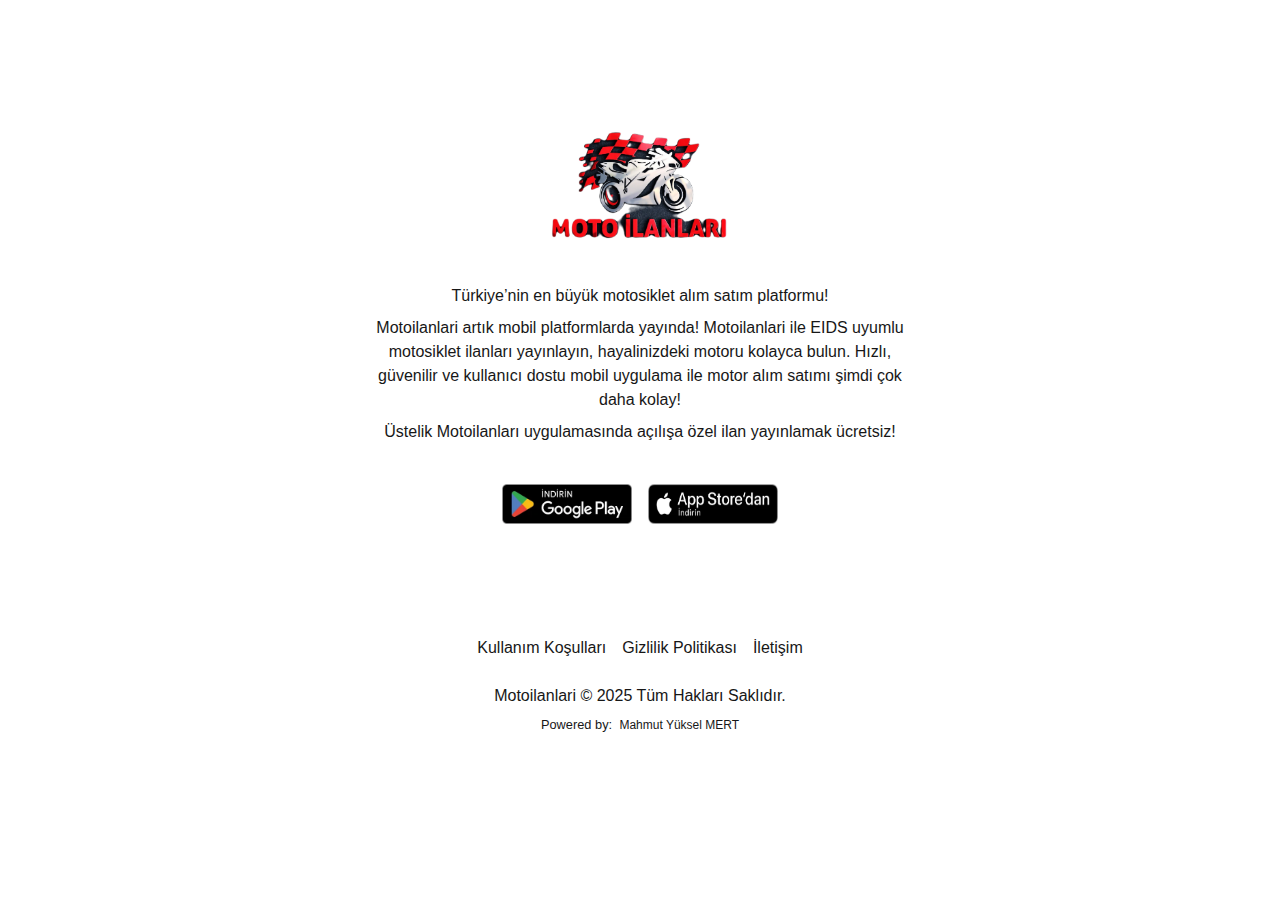
<file: index.html>
<!DOCTYPE html><html lang="en" data-beasties-container><head>
  <meta charset="utf-8">
  <title>Motoilanlari, Türkiye’nin en büyük motosiklet alım satım platformu!</title>
  <base href="/">
  <meta name="viewport" content="width=device-width, initial-scale=1">
    <meta name="author" content="Mahmut Yüksel MERT">
    <meta name="description" content="Motoilanlari artık mobil platformlarda yayında! Motoilanlari ile EIDS uyumlu motosiklet ilanları yayınlayın, hayalinizdeki motoru kolayca bulun. Hızlı, güvenilir ve kullanıcı dostu mobil uygulama ile motor alım satımı şimdi çok daha kolay!">
    <meta name="keywords" content="motosiklet ilanları, @motoilanlari, motoilanlari, uygun motosiklet fiyatları">
    <meta name="robots" content="index, follow">
    <link rel="icon" type="image/png" href="/favicon/favicon-96x96.png" sizes="96x96">
    <link rel="icon" type="image/svg+xml" href="/favicon/favicon.svg">
    <link rel="shortcut icon" href="/favicon/favicon.ico">
    <link rel="apple-touch-icon" sizes="180x180" href="/favicon/apple-touch-icon.png">
    <link rel="manifest" href="/favicon/site.webmanifest">
<style>*,:before,:after{--tw-border-spacing-x: 0;--tw-border-spacing-y: 0;--tw-translate-x: 0;--tw-translate-y: 0;--tw-rotate: 0;--tw-skew-x: 0;--tw-skew-y: 0;--tw-scale-x: 1;--tw-scale-y: 1;--tw-pan-x: ;--tw-pan-y: ;--tw-pinch-zoom: ;--tw-scroll-snap-strictness: proximity;--tw-gradient-from-position: ;--tw-gradient-via-position: ;--tw-gradient-to-position: ;--tw-ordinal: ;--tw-slashed-zero: ;--tw-numeric-figure: ;--tw-numeric-spacing: ;--tw-numeric-fraction: ;--tw-ring-inset: ;--tw-ring-offset-width: 0px;--tw-ring-offset-color: #fff;--tw-ring-color: rgb(59 130 246 / .5);--tw-ring-offset-shadow: 0 0 #0000;--tw-ring-shadow: 0 0 #0000;--tw-shadow: 0 0 #0000;--tw-shadow-colored: 0 0 #0000;--tw-blur: ;--tw-brightness: ;--tw-contrast: ;--tw-grayscale: ;--tw-hue-rotate: ;--tw-invert: ;--tw-saturate: ;--tw-sepia: ;--tw-drop-shadow: ;--tw-backdrop-blur: ;--tw-backdrop-brightness: ;--tw-backdrop-contrast: ;--tw-backdrop-grayscale: ;--tw-backdrop-hue-rotate: ;--tw-backdrop-invert: ;--tw-backdrop-opacity: ;--tw-backdrop-saturate: ;--tw-backdrop-sepia: ;--tw-contain-size: ;--tw-contain-layout: ;--tw-contain-paint: ;--tw-contain-style: }*,:before,:after{box-sizing:border-box;border-width:0;border-style:solid;border-color:#e5e7eb}:before,:after{--tw-content: ""}html{line-height:1.5;-webkit-text-size-adjust:100%;-moz-tab-size:4;tab-size:4;font-family:ui-sans-serif,system-ui,sans-serif,"Apple Color Emoji","Segoe UI Emoji",Segoe UI Symbol,"Noto Color Emoji";font-feature-settings:normal;font-variation-settings:normal;-webkit-tap-highlight-color:transparent}body{margin:0;line-height:inherit}a{color:inherit;text-decoration:inherit}small{font-size:80%}p{margin:0}ul{list-style:none;margin:0;padding:0}img{display:block;vertical-align:middle}img{max-width:100%;height:auto}.relative{position:relative}.mx-auto{margin-left:auto;margin-right:auto}.my-1{margin-top:.25rem;margin-bottom:.25rem}.my-10{margin-top:2.5rem;margin-bottom:2.5rem}.my-12{margin-top:3rem;margin-bottom:3rem}.mb-6{margin-bottom:1.5rem}.mt-10{margin-top:2.5rem}.mt-2{margin-top:.5rem}.mt-6{margin-top:1.5rem}.flex{display:flex}.h-\[40px\]{height:40px}.h-screen{height:100vh}.w-\[130px\]{width:130px}.w-full{width:100%}.cursor-pointer{cursor:pointer}.flex-row{flex-direction:row}.flex-col{flex-direction:column}.flex-wrap{flex-wrap:wrap}.content-center{align-content:center}.items-start{align-items:flex-start}.items-center{align-items:center}.justify-center{justify-content:center}.justify-items-center{justify-items:center}.space-x-4>:not([hidden])~:not([hidden]){--tw-space-x-reverse: 0;margin-right:calc(1rem * var(--tw-space-x-reverse));margin-left:calc(1rem * calc(1 - var(--tw-space-x-reverse)))}.space-y-2>:not([hidden])~:not([hidden]){--tw-space-y-reverse: 0;margin-top:calc(.5rem * calc(1 - var(--tw-space-y-reverse)));margin-bottom:calc(.5rem * var(--tw-space-y-reverse))}.px-10{padding-left:2.5rem;padding-right:2.5rem}.py-6{padding-top:1.5rem;padding-bottom:1.5rem}.text-center{text-align:center}.font-\[family-name\:var\(--font-geist-sans\)\]{font-family:var(--font-geist-sans)}.text-xs{font-size:.75rem;line-height:1rem}.transition{transition-property:color,background-color,border-color,text-decoration-color,fill,stroke,opacity,box-shadow,transform,filter,backdrop-filter;transition-timing-function:cubic-bezier(.4,0,.2,1);transition-duration:.15s}.transition-all{transition-property:all;transition-timing-function:cubic-bezier(.4,0,.2,1);transition-duration:.15s}.duration-200{transition-duration:.2s}:root{--background: #ffffff;--foreground: #171717}@media (prefers-color-scheme: dark){:root{--background: #0a0a0a;--foreground: #ededed}}body{color:var(--foreground);background:var(--background);font-family:Arial,Helvetica,sans-serif}.hover\:touch-pinch-zoom:hover{--tw-pinch-zoom: pinch-zoom;touch-action:var(--tw-pan-x) var(--tw-pan-y) var(--tw-pinch-zoom)}.hover\:underline:hover{text-decoration-line:underline}.hover\:underline-offset-1:hover{text-underline-offset:1px}@media (min-width: 640px){.sm\:ml-1{margin-left:.25rem}.sm\:w-6\/12{width:50%}.sm\:w-8\/12{width:66.666667%}.sm\:flex-row{flex-direction:row}.sm\:items-start{align-items:flex-start}.sm\:space-x-4>:not([hidden])~:not([hidden]){--tw-space-x-reverse: 0;margin-right:calc(1rem * var(--tw-space-x-reverse));margin-left:calc(1rem * calc(1 - var(--tw-space-x-reverse)))}.sm\:space-y-0>:not([hidden])~:not([hidden]){--tw-space-y-reverse: 0;margin-top:calc(0px * calc(1 - var(--tw-space-y-reverse)));margin-bottom:calc(0px * var(--tw-space-y-reverse))}.sm\:px-0{padding-left:0;padding-right:0}}@media (min-width: 768px){.md\:w-8\/12{width:66.666667%}}@media (min-width: 1024px){.lg\:w-5\/12{width:41.666667%}.lg\:text-center{text-align:center}}
</style><link rel="stylesheet" href="styles-CHSF32OO.css" media="print" onload="this.media='all'"><noscript><link rel="stylesheet" href="styles-CHSF32OO.css"></noscript></head>
<body><!--nghm-->
  <app-root ng-version="19.1.3" ngh="1" ng-server-context="ssg"><div class="items-center justify-items-center content-center h-screen font-[family-name:var(--font-geist-sans)]"><app-header ngh="0"><header class="flex flex-col items-center justify-center content-center w-full my-10 mb-6"><a href="/" class="flex items-center justify-center"><img src="./motoilanlari-logo-text.png" alt="Motoilanlari logo" width="180" height="38"></a></header></app-header><router-outlet></router-outlet><app-home ngh="0"><main class="flex flex-col w-full px-10 sm:px-0 sm:w-8/12 md:w-8/12 lg:w-5/12 items-center mx-auto sm:items-start mt-10"><div class="text-md lg:text-center"><p> Türkiye’nin en büyük motosiklet alım satım platformu! </p><p class="mt-2"> Motoilanlari artık mobil platformlarda yayında! Motoilanlari ile EIDS uyumlu motosiklet ilanları yayınlayın, hayalinizdeki motoru kolayca bulun. Hızlı, güvenilir ve kullanıcı dostu mobil uygulama ile motor alım satımı şimdi çok daha kolay! </p><p class="mt-2"> Üstelik Motoilanları uygulamasında açılışa özel ilan yayınlamak ücretsiz! </p></div><div class="flex w-full space-x-4 my-10 items-start justify-center flex-row"><a href="https://play.google.com/store/apps/details?id=com.motoilanlari" target="_blank" class="flex cursor-pointer hover:touch-pinch-zoom transition duration-200"><img src="/google-play-logo.webp" alt="Motoilanlari Google Play'den İndirin" width="130" height="40" class="w-[130px] h-[40px]"></a><a href="https://apps.apple.com/tr/app/motoilanlari/id6741225021" class="flex cursor-pointer hover:touch-pinch-zoom transition duration-200"><img src="/apple-store-logo.webp" alt="Motoilanlari Apple Store'dan İndirin" width="130" height="40" class="w-[130px] h-[40px]"></a></div></main></app-home><!----><app-footer ngh="0"><footer class="flex relative w-full sm:w-6/12 flex-col flex-wrap items-center mx-auto justify-center my-12 py-6"><ul class="flex flex-col sm:flex-row sm:space-x-4 space-y-2 sm:space-y-0 text-center"><li><a href="/kullanim-kosullari" class="hover:underline hover:underline-offset-1 transition-all">Kullanım Koşulları</a></li><li><a href="/gizlilik-politikasi" class="hover:underline hover:underline-offset-1 transition-all">Gizlilik Politikası</a></li><li><a href="/iletisim" class="hover:underline hover:underline-offset-1 transition-all">İletişim</a></li></ul><div class="flex items-center flex-col mt-6"><p>Motoilanlari © 2025 Tüm Hakları Saklıdır.</p><p class="my-1"><small>Powered by:</small><a href="https://mahmutyukselmert.github.io/" target="_blank" class="text-xs sm:ml-1 hover:underline hover:underline-offset-1 transition-all"> Mahmut Yüksel MERT </a></p></div></footer></app-footer></div></app-root>
<script src="polyfills-FFHMD2TL.js" type="module"></script><script src="main-ZZQGY2OU.js" type="module"></script>

<script id="ng-state" type="application/json">{"__nghData__":[{},{"c":{"2":[{"i":"c1698038056","r":1}]}}]}</script><script async src="https://pagead2.googlesyndication.com/pagead/js/adsbygoogle.js?client=ca-pub-6640587621069773"
     crossorigin="anonymous"></script></body></html>
</file>
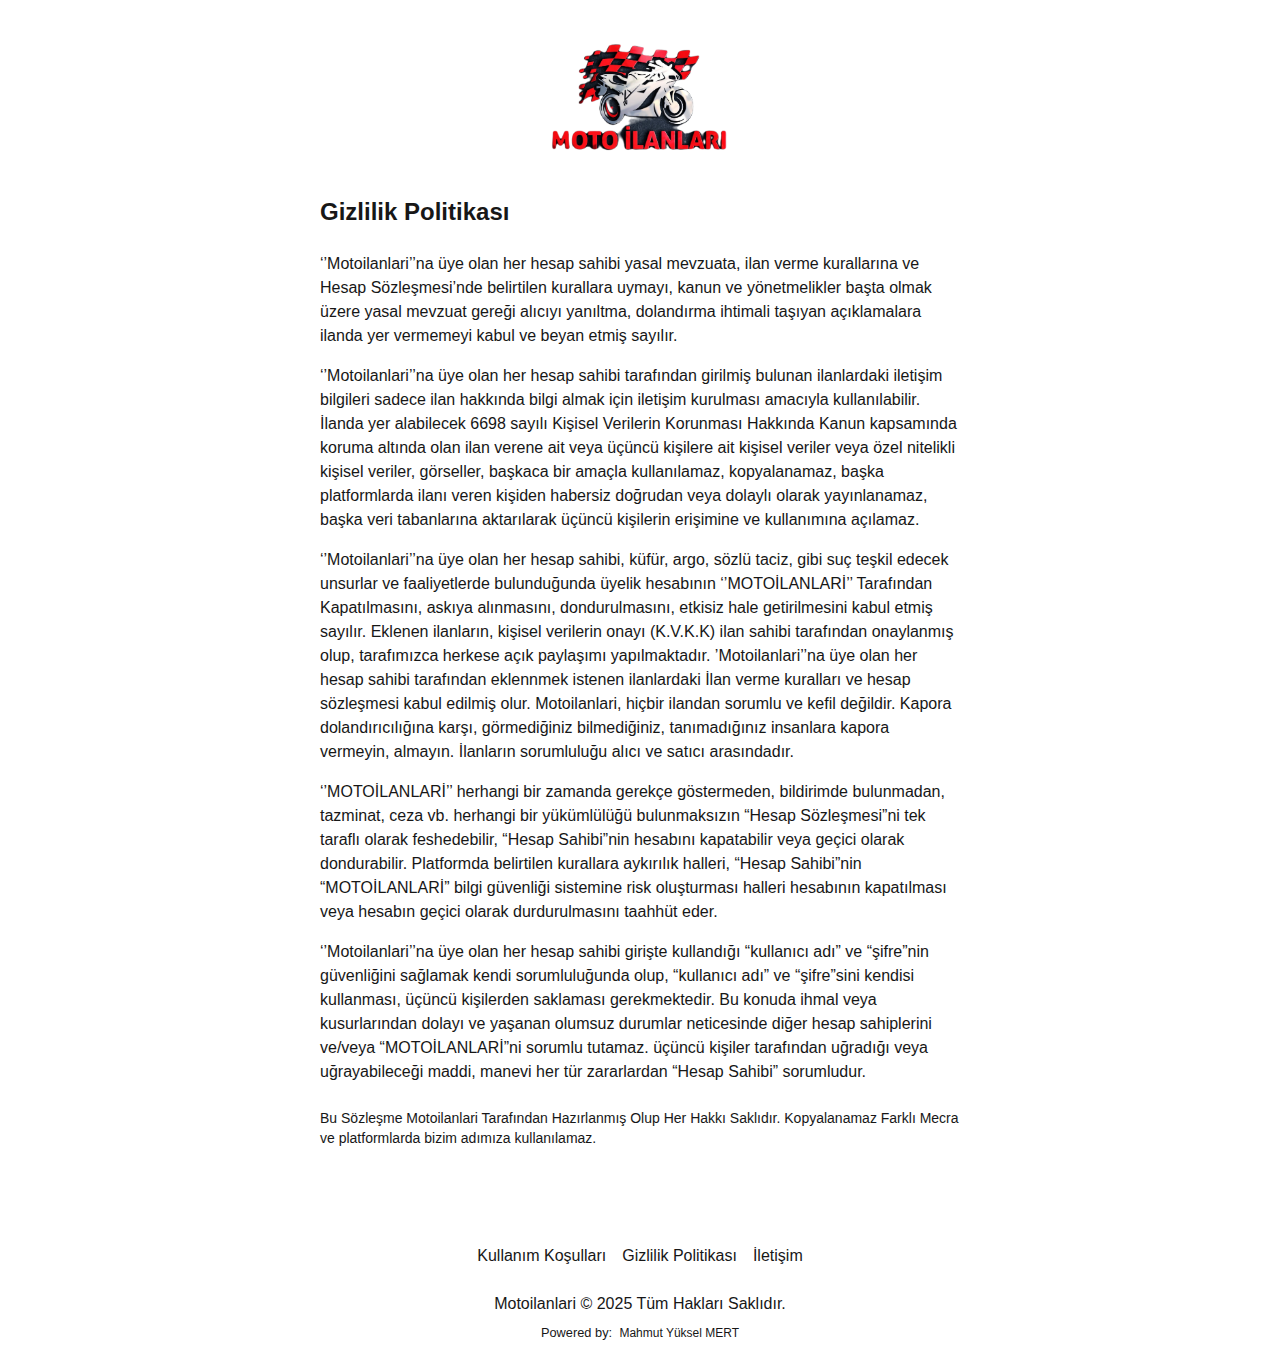
<file: gizlilik-politikasi/index.html>
<!DOCTYPE html><html lang="en" data-beasties-container><head>
  <meta charset="utf-8">
  <title>Gizlilik Politikası - Motoilanlari</title>
  <base href="/">
  <meta name="viewport" content="width=device-width, initial-scale=1">
    <meta name="author" content="Mahmut Yüksel MERT">
    <meta name="description" content="Motoilanlari, Türkiye'nin en büyük motosiklet ilan platformu ile güncel motosiklet ilanlarını incellemek, çok uygun fiyata motosiklet ilanı yayınlamak için ideal tercih.">
    <meta name="keywords" content="motosiklet ilanları, @motoilanlari, motoilanlari, uygun motosiklet fiyatları">
    <meta name="robots" content="index, follow">
    <link rel="icon" type="image/png" href="/favicon/favicon-96x96.png" sizes="96x96">
    <link rel="icon" type="image/svg+xml" href="/favicon/favicon.svg">
    <link rel="shortcut icon" href="/favicon/favicon.ico">
    <link rel="apple-touch-icon" sizes="180x180" href="/favicon/apple-touch-icon.png">
    <link rel="manifest" href="/favicon/site.webmanifest">
<style>*,:before,:after{--tw-border-spacing-x: 0;--tw-border-spacing-y: 0;--tw-translate-x: 0;--tw-translate-y: 0;--tw-rotate: 0;--tw-skew-x: 0;--tw-skew-y: 0;--tw-scale-x: 1;--tw-scale-y: 1;--tw-pan-x: ;--tw-pan-y: ;--tw-pinch-zoom: ;--tw-scroll-snap-strictness: proximity;--tw-gradient-from-position: ;--tw-gradient-via-position: ;--tw-gradient-to-position: ;--tw-ordinal: ;--tw-slashed-zero: ;--tw-numeric-figure: ;--tw-numeric-spacing: ;--tw-numeric-fraction: ;--tw-ring-inset: ;--tw-ring-offset-width: 0px;--tw-ring-offset-color: #fff;--tw-ring-color: rgb(59 130 246 / .5);--tw-ring-offset-shadow: 0 0 #0000;--tw-ring-shadow: 0 0 #0000;--tw-shadow: 0 0 #0000;--tw-shadow-colored: 0 0 #0000;--tw-blur: ;--tw-brightness: ;--tw-contrast: ;--tw-grayscale: ;--tw-hue-rotate: ;--tw-invert: ;--tw-saturate: ;--tw-sepia: ;--tw-drop-shadow: ;--tw-backdrop-blur: ;--tw-backdrop-brightness: ;--tw-backdrop-contrast: ;--tw-backdrop-grayscale: ;--tw-backdrop-hue-rotate: ;--tw-backdrop-invert: ;--tw-backdrop-opacity: ;--tw-backdrop-saturate: ;--tw-backdrop-sepia: ;--tw-contain-size: ;--tw-contain-layout: ;--tw-contain-paint: ;--tw-contain-style: }*,:before,:after{box-sizing:border-box;border-width:0;border-style:solid;border-color:#e5e7eb}:before,:after{--tw-content: ""}html{line-height:1.5;-webkit-text-size-adjust:100%;-moz-tab-size:4;tab-size:4;font-family:ui-sans-serif,system-ui,sans-serif,"Apple Color Emoji","Segoe UI Emoji",Segoe UI Symbol,"Noto Color Emoji";font-feature-settings:normal;font-variation-settings:normal;-webkit-tap-highlight-color:transparent}body{margin:0;line-height:inherit}h1{font-size:inherit;font-weight:inherit}a{color:inherit;text-decoration:inherit}small{font-size:80%}h1,p{margin:0}ul{list-style:none;margin:0;padding:0}img{display:block;vertical-align:middle}img{max-width:100%;height:auto}.relative{position:relative}.mx-auto{margin-left:auto;margin-right:auto}.my-1{margin-top:.25rem;margin-bottom:.25rem}.my-10{margin-top:2.5rem;margin-bottom:2.5rem}.my-12{margin-top:3rem;margin-bottom:3rem}.mb-4{margin-bottom:1rem}.mb-6{margin-bottom:1.5rem}.mt-10{margin-top:2.5rem}.mt-6{margin-top:1.5rem}.flex{display:flex}.h-screen{height:100vh}.w-full{width:100%}.flex-col{flex-direction:column}.flex-wrap{flex-wrap:wrap}.content-center{align-content:center}.items-center{align-items:center}.justify-center{justify-content:center}.justify-items-center{justify-items:center}.space-y-2>:not([hidden])~:not([hidden]){--tw-space-y-reverse: 0;margin-top:calc(.5rem * calc(1 - var(--tw-space-y-reverse)));margin-bottom:calc(.5rem * var(--tw-space-y-reverse))}.px-10{padding-left:2.5rem;padding-right:2.5rem}.py-6{padding-top:1.5rem;padding-bottom:1.5rem}.text-center{text-align:center}.font-\[family-name\:var\(--font-geist-sans\)\]{font-family:var(--font-geist-sans)}.text-2xl{font-size:1.5rem;line-height:2rem}.text-sm{font-size:.875rem;line-height:1.25rem}.text-xs{font-size:.75rem;line-height:1rem}.font-bold{font-weight:700}.transition-all{transition-property:all;transition-timing-function:cubic-bezier(.4,0,.2,1);transition-duration:.15s}:root{--background: #ffffff;--foreground: #171717}@media (prefers-color-scheme: dark){:root{--background: #0a0a0a;--foreground: #ededed}}body{color:var(--foreground);background:var(--background);font-family:Arial,Helvetica,sans-serif}.hover\:underline:hover{text-decoration-line:underline}.hover\:underline-offset-1:hover{text-underline-offset:1px}@media (min-width: 640px){.sm\:ml-1{margin-left:.25rem}.sm\:w-6\/12{width:50%}.sm\:flex-row{flex-direction:row}.sm\:items-start{align-items:flex-start}.sm\:space-x-4>:not([hidden])~:not([hidden]){--tw-space-x-reverse: 0;margin-right:calc(1rem * var(--tw-space-x-reverse));margin-left:calc(1rem * calc(1 - var(--tw-space-x-reverse)))}.sm\:space-y-0>:not([hidden])~:not([hidden]){--tw-space-y-reverse: 0;margin-top:calc(0px * calc(1 - var(--tw-space-y-reverse)));margin-bottom:calc(0px * var(--tw-space-y-reverse))}}@media (min-width: 768px){.md\:w-6\/12{width:50%}.md\:px-0{padding-left:0;padding-right:0}}
</style><link rel="stylesheet" href="styles-CHSF32OO.css" media="print" onload="this.media='all'"><noscript><link rel="stylesheet" href="styles-CHSF32OO.css"></noscript></head>
<body><!--nghm-->
  <app-root ng-version="19.1.3" ngh="1" ng-server-context="ssg"><div class="items-center justify-items-center content-center h-screen font-[family-name:var(--font-geist-sans)]"><app-header ngh="0"><header class="flex flex-col items-center justify-center content-center w-full my-10 mb-6"><a href="/" class="flex items-center justify-center"><img src="./motoilanlari-logo-text.png" alt="Motoilanlari logo" width="180" height="38"></a></header></app-header><router-outlet></router-outlet><app-privacy ngh="0"><main class="flex flex-col w-full px-10 md:px-0 md:w-6/12 items-center mx-auto sm:items-start mt-10"><h1 class="text-2xl font-bold">Gizlilik Politikası</h1><div class="py-6 light:text-gray-800"><p class="mb-4"> ‘’Motoilanlari’’na üye olan her hesap sahibi yasal mevzuata, ilan verme kurallarına ve Hesap Sözleşmesi’nde belirtilen kurallara uymayı, kanun ve yönetmelikler başta olmak üzere yasal mevzuat gereği alıcıyı yanıltma, dolandırma ihtimali taşıyan açıklamalara ilanda yer vermemeyi kabul ve beyan etmiş sayılır. </p><p class="mb-4"> ‘’Motoilanlari’’na üye olan her hesap sahibi tarafından girilmiş bulunan ilanlardaki iletişim bilgileri sadece ilan hakkında bilgi almak için iletişim kurulması amacıyla kullanılabilir. İlanda yer alabilecek 6698 sayılı Kişisel Verilerin Korunması Hakkında Kanun kapsamında koruma altında olan ilan verene ait veya üçüncü kişilere ait kişisel veriler veya özel nitelikli kişisel veriler, görseller, başkaca bir amaçla kullanılamaz, kopyalanamaz, başka platformlarda ilanı veren kişiden habersiz doğrudan veya dolaylı olarak yayınlanamaz, başka veri tabanlarına aktarılarak üçüncü kişilerin erişimine ve kullanımına açılamaz. </p><p class="mb-4"> ‘’Motoilanlari’’na üye olan her hesap sahibi, küfür, argo, sözlü taciz, gibi suç teşkil edecek unsurlar ve faaliyetlerde bulunduğunda üyelik hesabının ‘’MOTOİLANLARİ’’ Tarafından Kapatılmasını, askıya alınmasını, dondurulmasını, etkisiz hale getirilmesini kabul etmiş sayılır. Eklenen ilanların, kişisel verilerin onayı (K.V.K.K) ilan sahibi tarafından onaylanmış olup, tarafımızca herkese açık paylaşımı yapılmaktadır. ’Motoilanlari’’na üye olan her hesap sahibi tarafından eklennmek istenen ilanlardaki İlan verme kuralları ve hesap sözleşmesi kabul edilmiş olur. Motoilanlari, hiçbir ilandan sorumlu ve kefil değildir. Kapora dolandırıcılığına karşı, görmediğiniz bilmediğiniz, tanımadığınız insanlara kapora vermeyin, almayın. İlanların sorumluluğu alıcı ve satıcı arasındadır. </p><p class="mb-4"> ‘’MOTOİLANLARİ’’ herhangi bir zamanda gerekçe göstermeden, bildirimde bulunmadan, tazminat, ceza vb. herhangi bir yükümlülüğü bulunmaksızın “Hesap Sözleşmesi”ni tek taraflı olarak feshedebilir, “Hesap Sahibi”nin hesabını kapatabilir veya geçici olarak dondurabilir. Platformda belirtilen kurallara aykırılık halleri, “Hesap Sahibi”nin “MOTOİLANLARİ” bilgi güvenliği sistemine risk oluşturması halleri hesabının kapatılması veya hesabın geçici olarak durdurulmasını taahhüt eder. </p><p class="mb-4"> ‘’Motoilanlari’’na üye olan her hesap sahibi girişte kullandığı “kullanıcı adı” ve “şifre”nin güvenliğini sağlamak kendi sorumluluğunda olup, “kullanıcı adı” ve “şifre”sini kendisi kullanması, üçüncü kişilerden saklaması gerekmektedir. Bu konuda ihmal veya kusurlarından dolayı ve yaşanan olumsuz durumlar neticesinde diğer hesap sahiplerini ve/veya “MOTOİLANLARİ”ni sorumlu tutamaz. üçüncü kişiler tarafından uğradığı veya uğrayabileceği maddi, manevi her tür zararlardan “Hesap Sahibi” sorumludur. </p><p class="text-sm light:text-gray-500 mt-6"> Bu Sözleşme Motoilanlari Tarafından Hazırlanmış Olup Her Hakkı Saklıdır. Kopyalanamaz Farklı Mecra ve platformlarda bizim adımıza kullanılamaz. </p></div></main></app-privacy><!----><app-footer ngh="0"><footer class="flex relative w-full sm:w-6/12 flex-col flex-wrap items-center mx-auto justify-center my-12 py-6"><ul class="flex flex-col sm:flex-row sm:space-x-4 space-y-2 sm:space-y-0 text-center"><li><a href="/kullanim-kosullari" class="hover:underline hover:underline-offset-1 transition-all">Kullanım Koşulları</a></li><li><a href="/gizlilik-politikasi" class="hover:underline hover:underline-offset-1 transition-all">Gizlilik Politikası</a></li><li><a href="/iletisim" class="hover:underline hover:underline-offset-1 transition-all">İletişim</a></li></ul><div class="flex items-center flex-col mt-6"><p>Motoilanlari © 2025 Tüm Hakları Saklıdır.</p><p class="my-1"><small>Powered by:</small><a href="https://mahmutyukselmert.github.io/" target="_blank" class="text-xs sm:ml-1 hover:underline hover:underline-offset-1 transition-all"> Mahmut Yüksel MERT </a></p></div></footer></app-footer></div></app-root>
<script src="polyfills-FFHMD2TL.js" type="module"></script><script src="main-ZZQGY2OU.js" type="module"></script>

<script id="ng-state" type="application/json">{"__nghData__":[{},{"c":{"2":[{"i":"c1059533693","r":1}]}}]}</script></body></html>
</file>
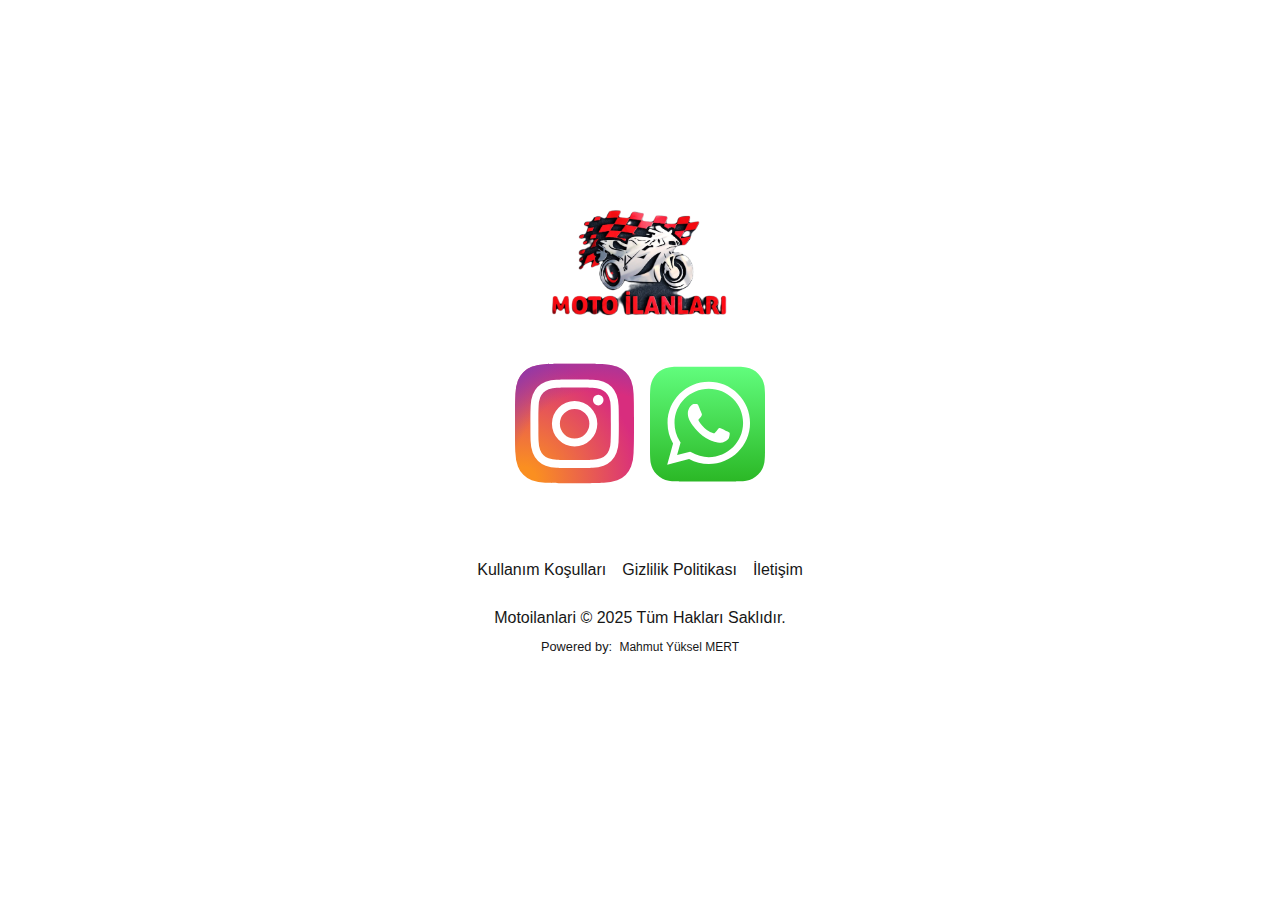
<file: iletisim/index.html>
<!DOCTYPE html><html lang="en" data-beasties-container><head>
  <meta charset="utf-8">
  <title>İletişim - Motoilanlari</title>
  <base href="/">
  <meta name="viewport" content="width=device-width, initial-scale=1">
    <meta name="author" content="Mahmut Yüksel MERT">
    <meta name="description" content="Motoilanlari, güncel motosiklet ilanları görmek, ilan yayınlamak ve motosiklet dünyasından güncellemeler takip etmek için iletişim instagram'da @motoilanlari takip edebiliriniz. WhatsApp iletişim hattımız üzerinden bize yazabilirsiniz.">
    <meta name="keywords" content="motosiklet ilanları, @motoilanlari, motoilanlari, uygun motosiklet fiyatları">
    <meta name="robots" content="index, follow">
    <link rel="icon" type="image/png" href="/favicon/favicon-96x96.png" sizes="96x96">
    <link rel="icon" type="image/svg+xml" href="/favicon/favicon.svg">
    <link rel="shortcut icon" href="/favicon/favicon.ico">
    <link rel="apple-touch-icon" sizes="180x180" href="/favicon/apple-touch-icon.png">
    <link rel="manifest" href="/favicon/site.webmanifest">
<style>*,:before,:after{--tw-border-spacing-x: 0;--tw-border-spacing-y: 0;--tw-translate-x: 0;--tw-translate-y: 0;--tw-rotate: 0;--tw-skew-x: 0;--tw-skew-y: 0;--tw-scale-x: 1;--tw-scale-y: 1;--tw-pan-x: ;--tw-pan-y: ;--tw-pinch-zoom: ;--tw-scroll-snap-strictness: proximity;--tw-gradient-from-position: ;--tw-gradient-via-position: ;--tw-gradient-to-position: ;--tw-ordinal: ;--tw-slashed-zero: ;--tw-numeric-figure: ;--tw-numeric-spacing: ;--tw-numeric-fraction: ;--tw-ring-inset: ;--tw-ring-offset-width: 0px;--tw-ring-offset-color: #fff;--tw-ring-color: rgb(59 130 246 / .5);--tw-ring-offset-shadow: 0 0 #0000;--tw-ring-shadow: 0 0 #0000;--tw-shadow: 0 0 #0000;--tw-shadow-colored: 0 0 #0000;--tw-blur: ;--tw-brightness: ;--tw-contrast: ;--tw-grayscale: ;--tw-hue-rotate: ;--tw-invert: ;--tw-saturate: ;--tw-sepia: ;--tw-drop-shadow: ;--tw-backdrop-blur: ;--tw-backdrop-brightness: ;--tw-backdrop-contrast: ;--tw-backdrop-grayscale: ;--tw-backdrop-hue-rotate: ;--tw-backdrop-invert: ;--tw-backdrop-opacity: ;--tw-backdrop-saturate: ;--tw-backdrop-sepia: ;--tw-contain-size: ;--tw-contain-layout: ;--tw-contain-paint: ;--tw-contain-style: }*,:before,:after{box-sizing:border-box;border-width:0;border-style:solid;border-color:#e5e7eb}:before,:after{--tw-content: ""}html{line-height:1.5;-webkit-text-size-adjust:100%;-moz-tab-size:4;tab-size:4;font-family:ui-sans-serif,system-ui,sans-serif,"Apple Color Emoji","Segoe UI Emoji",Segoe UI Symbol,"Noto Color Emoji";font-feature-settings:normal;font-variation-settings:normal;-webkit-tap-highlight-color:transparent}body{margin:0;line-height:inherit}a{color:inherit;text-decoration:inherit}small{font-size:80%}p{margin:0}ul{list-style:none;margin:0;padding:0}img{display:block;vertical-align:middle}img{max-width:100%;height:auto}.relative{position:relative}.mx-auto{margin-left:auto;margin-right:auto}.my-1{margin-top:.25rem;margin-bottom:.25rem}.my-10{margin-top:2.5rem;margin-bottom:2.5rem}.my-12{margin-top:3rem;margin-bottom:3rem}.mb-6{margin-bottom:1.5rem}.mt-10{margin-top:2.5rem}.mt-6{margin-top:1.5rem}.flex{display:flex}.h-\[85px\]{height:85px}.h-\[90px\]{height:90px}.h-auto{height:auto}.h-screen{height:100vh}.w-\[250px\]{width:250px}.w-\[85px\]{width:85px}.w-\[90px\]{width:90px}.w-full{width:100%}.flex-col{flex-direction:column}.flex-wrap{flex-wrap:wrap}.content-center{align-content:center}.items-center{align-items:center}.justify-center{justify-content:center}.justify-items-center{justify-items:center}.space-x-4>:not([hidden])~:not([hidden]){--tw-space-x-reverse: 0;margin-right:calc(1rem * var(--tw-space-x-reverse));margin-left:calc(1rem * calc(1 - var(--tw-space-x-reverse)))}.space-y-2>:not([hidden])~:not([hidden]){--tw-space-y-reverse: 0;margin-top:calc(.5rem * calc(1 - var(--tw-space-y-reverse)));margin-bottom:calc(.5rem * var(--tw-space-y-reverse))}.py-6{padding-top:1.5rem;padding-bottom:1.5rem}.text-center{text-align:center}.font-\[family-name\:var\(--font-geist-sans\)\]{font-family:var(--font-geist-sans)}.text-xs{font-size:.75rem;line-height:1rem}.transition-all{transition-property:all;transition-timing-function:cubic-bezier(.4,0,.2,1);transition-duration:.15s}:root{--background: #ffffff;--foreground: #171717}@media (prefers-color-scheme: dark){:root{--background: #0a0a0a;--foreground: #ededed}}body{color:var(--foreground);background:var(--background);font-family:Arial,Helvetica,sans-serif}.hover\:underline:hover{text-decoration-line:underline}.hover\:underline-offset-1:hover{text-underline-offset:1px}@media (min-width: 640px){.sm\:ml-1{margin-left:.25rem}.sm\:w-6\/12{width:50%}.sm\:flex-row{flex-direction:row}.sm\:items-start{align-items:flex-start}.sm\:space-x-4>:not([hidden])~:not([hidden]){--tw-space-x-reverse: 0;margin-right:calc(1rem * var(--tw-space-x-reverse));margin-left:calc(1rem * calc(1 - var(--tw-space-x-reverse)))}.sm\:space-y-0>:not([hidden])~:not([hidden]){--tw-space-y-reverse: 0;margin-top:calc(0px * calc(1 - var(--tw-space-y-reverse)));margin-bottom:calc(0px * var(--tw-space-y-reverse))}}@media (min-width: 768px){.md\:h-\[120px\]{height:120px}.md\:h-\[125px\]{height:125px}.md\:w-6\/12{width:50%}.md\:w-\[120px\]{width:120px}.md\:w-\[125px\]{width:125px}}
</style><link rel="stylesheet" href="styles-CHSF32OO.css" media="print" onload="this.media='all'"><noscript><link rel="stylesheet" href="styles-CHSF32OO.css"></noscript></head>
<body><!--nghm-->
  <app-root ng-version="19.1.3" ngh="1" ng-server-context="ssg"><div class="items-center justify-items-center content-center h-screen font-[family-name:var(--font-geist-sans)]"><app-header ngh="0"><header class="flex flex-col items-center justify-center content-center w-full my-10 mb-6"><a href="/" class="flex items-center justify-center"><img src="./motoilanlari-logo-text.png" alt="Motoilanlari logo" width="180" height="38"></a></header></app-header><router-outlet></router-outlet><app-contact ngh="0"><main class="flex flex-col w-full md:w-6/12 mx-auto items-center sm:items-start mt-10"><div class="flex justify-center space-x-4 content-center items-center w-[250px] h-auto mx-auto"><a href="https://www.instagram.com/motoilanlari" target="_blank" title="Instagram"><img ngsrc="/instagram.svg" alt="instagram @motoilanlari" width="125" height="125" class="w-[90px] h-[90px] md:w-[125px] md:h-[125px]" loading="lazy" fetchpriority="auto" ng-img="true" src="/instagram.svg"></a><a href="https://wa.me/+905373209432" target="_blank" title="WhatsApp"><img ngsrc="/whatsapp.svg" alt="Motoilanlari WhatsApp iletişim hattı +905373209432" width="125" height="125" class="w-[85px] h-[85px] md:w-[120px] md:h-[120px]" loading="lazy" fetchpriority="auto" ng-img="true" src="/whatsapp.svg"></a></div></main></app-contact><!----><app-footer ngh="0"><footer class="flex relative w-full sm:w-6/12 flex-col flex-wrap items-center mx-auto justify-center my-12 py-6"><ul class="flex flex-col sm:flex-row sm:space-x-4 space-y-2 sm:space-y-0 text-center"><li><a href="/kullanim-kosullari" class="hover:underline hover:underline-offset-1 transition-all">Kullanım Koşulları</a></li><li><a href="/gizlilik-politikasi" class="hover:underline hover:underline-offset-1 transition-all">Gizlilik Politikası</a></li><li><a href="/iletisim" class="hover:underline hover:underline-offset-1 transition-all">İletişim</a></li></ul><div class="flex items-center flex-col mt-6"><p>Motoilanlari © 2025 Tüm Hakları Saklıdır.</p><p class="my-1"><small>Powered by:</small><a href="https://mahmutyukselmert.github.io/" target="_blank" class="text-xs sm:ml-1 hover:underline hover:underline-offset-1 transition-all"> Mahmut Yüksel MERT </a></p></div></footer></app-footer></div></app-root>
<script src="polyfills-FFHMD2TL.js" type="module"></script><script src="main-ZZQGY2OU.js" type="module"></script>

<script id="ng-state" type="application/json">{"__nghData__":[{},{"c":{"2":[{"i":"c2313968058","r":1}]}}]}</script></body></html>
</file>
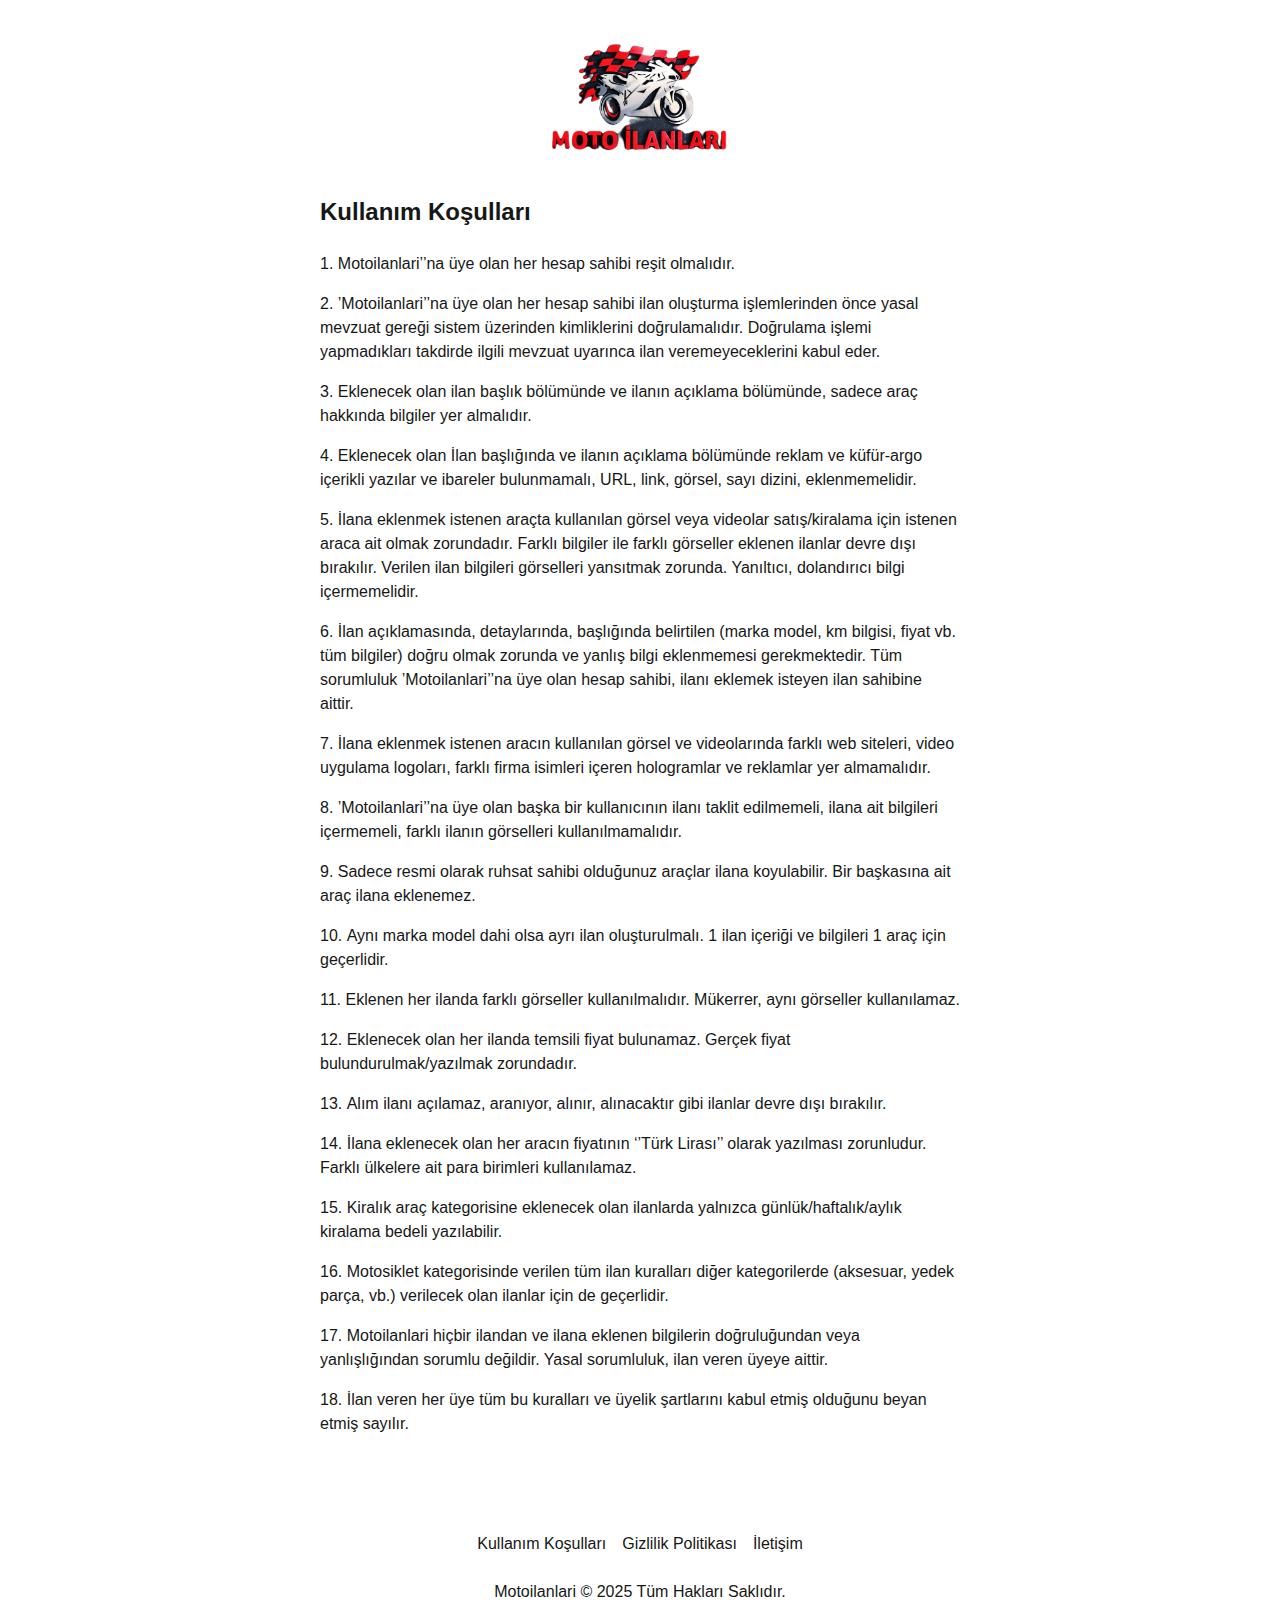
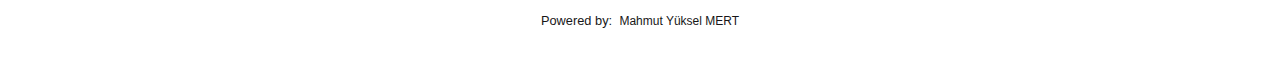
<file: kullanim-kosullari/index.html>
<!DOCTYPE html><html lang="en" data-beasties-container><head>
  <meta charset="utf-8">
  <title>Kullanım Koşulları - Motoilanlari</title>
  <base href="/">
  <meta name="viewport" content="width=device-width, initial-scale=1">
    <meta name="author" content="Mahmut Yüksel MERT">
    <meta name="description" content="Motoilanlari, Türkiye'nin en büyük motosiklet ilan platformu ile güncel motosiklet ilanlarını incellemek, çok uygun fiyata motosiklet ilanı yayınlamak için ideal tercih.">
    <meta name="keywords" content="motosiklet ilanları, @motoilanlari, motoilanlari, uygun motosiklet fiyatları">
    <meta name="robots" content="index, follow">
    <link rel="icon" type="image/png" href="/favicon/favicon-96x96.png" sizes="96x96">
    <link rel="icon" type="image/svg+xml" href="/favicon/favicon.svg">
    <link rel="shortcut icon" href="/favicon/favicon.ico">
    <link rel="apple-touch-icon" sizes="180x180" href="/favicon/apple-touch-icon.png">
    <link rel="manifest" href="/favicon/site.webmanifest">
<style>*,:before,:after{--tw-border-spacing-x: 0;--tw-border-spacing-y: 0;--tw-translate-x: 0;--tw-translate-y: 0;--tw-rotate: 0;--tw-skew-x: 0;--tw-skew-y: 0;--tw-scale-x: 1;--tw-scale-y: 1;--tw-pan-x: ;--tw-pan-y: ;--tw-pinch-zoom: ;--tw-scroll-snap-strictness: proximity;--tw-gradient-from-position: ;--tw-gradient-via-position: ;--tw-gradient-to-position: ;--tw-ordinal: ;--tw-slashed-zero: ;--tw-numeric-figure: ;--tw-numeric-spacing: ;--tw-numeric-fraction: ;--tw-ring-inset: ;--tw-ring-offset-width: 0px;--tw-ring-offset-color: #fff;--tw-ring-color: rgb(59 130 246 / .5);--tw-ring-offset-shadow: 0 0 #0000;--tw-ring-shadow: 0 0 #0000;--tw-shadow: 0 0 #0000;--tw-shadow-colored: 0 0 #0000;--tw-blur: ;--tw-brightness: ;--tw-contrast: ;--tw-grayscale: ;--tw-hue-rotate: ;--tw-invert: ;--tw-saturate: ;--tw-sepia: ;--tw-drop-shadow: ;--tw-backdrop-blur: ;--tw-backdrop-brightness: ;--tw-backdrop-contrast: ;--tw-backdrop-grayscale: ;--tw-backdrop-hue-rotate: ;--tw-backdrop-invert: ;--tw-backdrop-opacity: ;--tw-backdrop-saturate: ;--tw-backdrop-sepia: ;--tw-contain-size: ;--tw-contain-layout: ;--tw-contain-paint: ;--tw-contain-style: }*,:before,:after{box-sizing:border-box;border-width:0;border-style:solid;border-color:#e5e7eb}:before,:after{--tw-content: ""}html{line-height:1.5;-webkit-text-size-adjust:100%;-moz-tab-size:4;tab-size:4;font-family:ui-sans-serif,system-ui,sans-serif,"Apple Color Emoji","Segoe UI Emoji",Segoe UI Symbol,"Noto Color Emoji";font-feature-settings:normal;font-variation-settings:normal;-webkit-tap-highlight-color:transparent}body{margin:0;line-height:inherit}h1{font-size:inherit;font-weight:inherit}a{color:inherit;text-decoration:inherit}small{font-size:80%}h1,p{margin:0}ol,ul{list-style:none;margin:0;padding:0}img{display:block;vertical-align:middle}img{max-width:100%;height:auto}.relative{position:relative}.mx-auto{margin-left:auto;margin-right:auto}.my-1{margin-top:.25rem;margin-bottom:.25rem}.my-10{margin-top:2.5rem;margin-bottom:2.5rem}.my-12{margin-top:3rem;margin-bottom:3rem}.mb-6{margin-bottom:1.5rem}.mt-10{margin-top:2.5rem}.mt-6{margin-top:1.5rem}.flex{display:flex}.h-screen{height:100vh}.w-full{width:100%}.list-inside{list-style-position:inside}.list-decimal{list-style-type:decimal}.flex-col{flex-direction:column}.flex-wrap{flex-wrap:wrap}.content-center{align-content:center}.items-center{align-items:center}.justify-center{justify-content:center}.justify-items-center{justify-items:center}.space-y-2>:not([hidden])~:not([hidden]){--tw-space-y-reverse: 0;margin-top:calc(.5rem * calc(1 - var(--tw-space-y-reverse)));margin-bottom:calc(.5rem * var(--tw-space-y-reverse))}.space-y-4>:not([hidden])~:not([hidden]){--tw-space-y-reverse: 0;margin-top:calc(1rem * calc(1 - var(--tw-space-y-reverse)));margin-bottom:calc(1rem * var(--tw-space-y-reverse))}.px-10{padding-left:2.5rem;padding-right:2.5rem}.py-6{padding-top:1.5rem;padding-bottom:1.5rem}.text-center{text-align:center}.font-\[family-name\:var\(--font-geist-sans\)\]{font-family:var(--font-geist-sans)}.text-2xl{font-size:1.5rem;line-height:2rem}.text-xs{font-size:.75rem;line-height:1rem}.font-bold{font-weight:700}.transition-all{transition-property:all;transition-timing-function:cubic-bezier(.4,0,.2,1);transition-duration:.15s}:root{--background: #ffffff;--foreground: #171717}@media (prefers-color-scheme: dark){:root{--background: #0a0a0a;--foreground: #ededed}}body{color:var(--foreground);background:var(--background);font-family:Arial,Helvetica,sans-serif}.hover\:underline:hover{text-decoration-line:underline}.hover\:underline-offset-1:hover{text-underline-offset:1px}@media (min-width: 640px){.sm\:ml-1{margin-left:.25rem}.sm\:w-6\/12{width:50%}.sm\:flex-row{flex-direction:row}.sm\:items-start{align-items:flex-start}.sm\:space-x-4>:not([hidden])~:not([hidden]){--tw-space-x-reverse: 0;margin-right:calc(1rem * var(--tw-space-x-reverse));margin-left:calc(1rem * calc(1 - var(--tw-space-x-reverse)))}.sm\:space-y-0>:not([hidden])~:not([hidden]){--tw-space-y-reverse: 0;margin-top:calc(0px * calc(1 - var(--tw-space-y-reverse)));margin-bottom:calc(0px * var(--tw-space-y-reverse))}}@media (min-width: 768px){.md\:w-6\/12{width:50%}.md\:px-0{padding-left:0;padding-right:0}}
</style><link rel="stylesheet" href="styles-CHSF32OO.css" media="print" onload="this.media='all'"><noscript><link rel="stylesheet" href="styles-CHSF32OO.css"></noscript></head>
<body><!--nghm-->
  <app-root ng-version="19.1.3" ngh="1" ng-server-context="ssg"><div class="items-center justify-items-center content-center h-screen font-[family-name:var(--font-geist-sans)]"><app-header ngh="0"><header class="flex flex-col items-center justify-center content-center w-full my-10 mb-6"><a href="/" class="flex items-center justify-center"><img src="./motoilanlari-logo-text.png" alt="Motoilanlari logo" width="180" height="38"></a></header></app-header><router-outlet></router-outlet><app-terms ngh="0"><main class="flex flex-col w-full px-10 md:px-0 md:w-6/12 items-center mx-auto sm:items-start mt-10"><h1 class="text-2xl font-bold">Kullanım Koşulları</h1><div class="py-6 light:text-gray-800"><ol class="list-decimal list-inside space-y-4"><li>Motoilanlari’’na üye olan her hesap sahibi reşit olmalıdır.</li><li> ’Motoilanlari’’na üye olan her hesap sahibi ilan oluşturma işlemlerinden önce yasal mevzuat gereği sistem üzerinden kimliklerini doğrulamalıdır. Doğrulama işlemi yapmadıkları takdirde ilgili mevzuat uyarınca ilan veremeyeceklerini kabul eder. </li><li> Eklenecek olan ilan başlık bölümünde ve ilanın açıklama bölümünde, sadece araç hakkında bilgiler yer almalıdır. </li><li> Eklenecek olan İlan başlığında ve ilanın açıklama bölümünde reklam ve küfür-argo içerikli yazılar ve ibareler bulunmamalı, URL, link, görsel, sayı dizini, eklenmemelidir. </li><li> İlana eklenmek istenen araçta kullanılan görsel veya videolar satış/kiralama için istenen araca ait olmak zorundadır. Farklı bilgiler ile farklı görseller eklenen ilanlar devre dışı bırakılır. Verilen ilan bilgileri görselleri yansıtmak zorunda. Yanıltıcı, dolandırıcı bilgi içermemelidir. </li><li> İlan açıklamasında, detaylarında, başlığında belirtilen (marka model, km bilgisi, fiyat vb. tüm bilgiler) doğru olmak zorunda ve yanlış bilgi eklenmemesi gerekmektedir. Tüm sorumluluk ’Motoilanlari’’na üye olan hesap sahibi, ilanı eklemek isteyen ilan sahibine aittir. </li><li> İlana eklenmek istenen aracın kullanılan görsel ve videolarında farklı web siteleri, video uygulama logoları, farklı firma isimleri içeren hologramlar ve reklamlar yer almamalıdır. </li><li> ’Motoilanlari’’na üye olan başka bir kullanıcının ilanı taklit edilmemeli, ilana ait bilgileri içermemeli, farklı ilanın görselleri kullanılmamalıdır. </li><li>Sadece resmi olarak ruhsat sahibi olduğunuz araçlar ilana koyulabilir. Bir başkasına ait araç ilana eklenemez. </li><li> Aynı marka model dahi olsa ayrı ilan oluşturulmalı. 1 ilan içeriği ve bilgileri 1 araç için geçerlidir. </li><li>Eklenen her ilanda farklı görseller kullanılmalıdır. Mükerrer, aynı görseller kullanılamaz. </li><li> Eklenecek olan her ilanda temsili fiyat bulunamaz. Gerçek fiyat bulundurulmak/yazılmak zorundadır. </li><li>Alım ilanı açılamaz, aranıyor, alınır, alınacaktır gibi ilanlar devre dışı bırakılır.</li><li> İlana eklenecek olan her aracın fiyatının ‘’Türk Lirası’’ olarak yazılması zorunludur. Farklı ülkelere ait para birimleri kullanılamaz. </li><li> Kiralık araç kategorisine eklenecek olan ilanlarda yalnızca günlük/haftalık/aylık kiralama bedeli yazılabilir. </li><li> Motosiklet kategorisinde verilen tüm ilan kuralları diğer kategorilerde (aksesuar, yedek parça, vb.) verilecek olan ilanlar için de geçerlidir. </li><li> Motoilanlari hiçbir ilandan ve ilana eklenen bilgilerin doğruluğundan veya yanlışlığından sorumlu değildir. Yasal sorumluluk, ilan veren üyeye aittir. </li><li>İlan veren her üye tüm bu kuralları ve üyelik şartlarını kabul etmiş olduğunu beyan etmiş sayılır. </li></ol></div></main></app-terms><!----><app-footer ngh="0"><footer class="flex relative w-full sm:w-6/12 flex-col flex-wrap items-center mx-auto justify-center my-12 py-6"><ul class="flex flex-col sm:flex-row sm:space-x-4 space-y-2 sm:space-y-0 text-center"><li><a href="/kullanim-kosullari" class="hover:underline hover:underline-offset-1 transition-all">Kullanım Koşulları</a></li><li><a href="/gizlilik-politikasi" class="hover:underline hover:underline-offset-1 transition-all">Gizlilik Politikası</a></li><li><a href="/iletisim" class="hover:underline hover:underline-offset-1 transition-all">İletişim</a></li></ul><div class="flex items-center flex-col mt-6"><p>Motoilanlari © 2025 Tüm Hakları Saklıdır.</p><p class="my-1"><small>Powered by:</small><a href="https://mahmutyukselmert.github.io/" target="_blank" class="text-xs sm:ml-1 hover:underline hover:underline-offset-1 transition-all"> Mahmut Yüksel MERT </a></p></div></footer></app-footer></div></app-root>
<script src="polyfills-FFHMD2TL.js" type="module"></script><script src="main-ZZQGY2OU.js" type="module"></script>

<script id="ng-state" type="application/json">{"__nghData__":[{},{"c":{"2":[{"i":"c464245494","r":1}]}}]}</script></body></html>
</file>
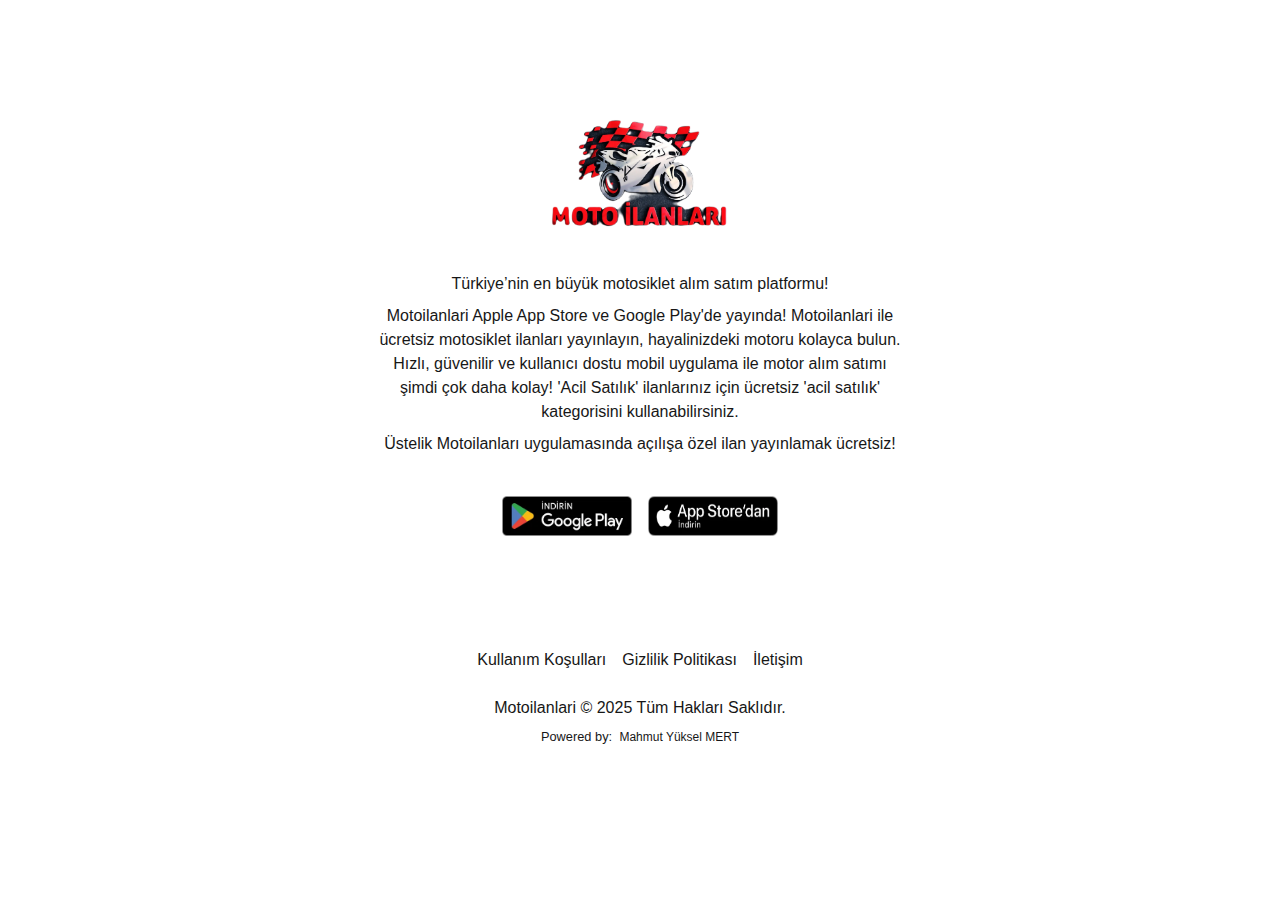
<file: index.csr.html>
<!doctype html>
<html lang="en" data-beasties-container="">
<head>
  <meta charset="utf-8">
  <title>Motoilanlari</title>
  <base href="/">
  <meta name="viewport" content="width=device-width, initial-scale=1">
    <meta name="author" content="Mahmut Yüksel MERT">
    <meta name="description" content="Motoilanlari, Türkiye'nin en büyük motosiklet ilan platformu ile güncel motosiklet ilanlarını incellemek, çok uygun fiyata motosiklet ilanı yayınlamak için ideal tercih.">
    <meta name="keywords" content="motosiklet ilanları, @motoilanlari, motoilanlari, uygun motosiklet fiyatları">
    <meta name="robots" content="index, follow">
    <link rel="icon" type="image/png" href="/favicon/favicon-96x96.png" sizes="96x96">
    <link rel="icon" type="image/svg+xml" href="/favicon/favicon.svg">
    <link rel="shortcut icon" href="/favicon/favicon.ico">
    <link rel="apple-touch-icon" sizes="180x180" href="/favicon/apple-touch-icon.png">
    <link rel="manifest" href="/favicon/site.webmanifest">
<style>*,:before,:after{--tw-border-spacing-x:0;--tw-border-spacing-y:0;--tw-translate-x:0;--tw-translate-y:0;--tw-rotate:0;--tw-skew-x:0;--tw-skew-y:0;--tw-scale-x:1;--tw-scale-y:1;--tw-pan-x: ;--tw-pan-y: ;--tw-pinch-zoom: ;--tw-scroll-snap-strictness:proximity;--tw-gradient-from-position: ;--tw-gradient-via-position: ;--tw-gradient-to-position: ;--tw-ordinal: ;--tw-slashed-zero: ;--tw-numeric-figure: ;--tw-numeric-spacing: ;--tw-numeric-fraction: ;--tw-ring-inset: ;--tw-ring-offset-width:0px;--tw-ring-offset-color:#fff;--tw-ring-color:rgb(59 130 246 / .5);--tw-ring-offset-shadow:0 0 #0000;--tw-ring-shadow:0 0 #0000;--tw-shadow:0 0 #0000;--tw-shadow-colored:0 0 #0000;--tw-blur: ;--tw-brightness: ;--tw-contrast: ;--tw-grayscale: ;--tw-hue-rotate: ;--tw-invert: ;--tw-saturate: ;--tw-sepia: ;--tw-drop-shadow: ;--tw-backdrop-blur: ;--tw-backdrop-brightness: ;--tw-backdrop-contrast: ;--tw-backdrop-grayscale: ;--tw-backdrop-hue-rotate: ;--tw-backdrop-invert: ;--tw-backdrop-opacity: ;--tw-backdrop-saturate: ;--tw-backdrop-sepia: ;--tw-contain-size: ;--tw-contain-layout: ;--tw-contain-paint: ;--tw-contain-style: }*,:before,:after{box-sizing:border-box;border-width:0;border-style:solid;border-color:#e5e7eb}:before,:after{--tw-content:""}html{line-height:1.5;-webkit-text-size-adjust:100%;-moz-tab-size:4;tab-size:4;font-family:ui-sans-serif,system-ui,sans-serif,"Apple Color Emoji","Segoe UI Emoji",Segoe UI Symbol,"Noto Color Emoji";font-feature-settings:normal;font-variation-settings:normal;-webkit-tap-highlight-color:transparent}body{margin:0;line-height:inherit}:root{--background:#ffffff;--foreground:#171717}@media (prefers-color-scheme: dark){:root{--background:#0a0a0a;--foreground:#ededed}}body{color:var(--foreground);background:var(--background);font-family:Arial,Helvetica,sans-serif}</style><link rel="stylesheet" href="styles-ISXQ7L34.css" media="print" onload="this.media='all'"><noscript><link rel="stylesheet" href="styles-ISXQ7L34.css"></noscript></head>
<body ngcm="">
  <app-root></app-root>
<script src="polyfills-B6TNHZQ6.js" type="module"></script><script src="main-FKCPTPOF.js" type="module"></script></body>
</html>
</file>
<file: styles-CHSF32OO.css>
*,:before,:after{--tw-border-spacing-x: 0;--tw-border-spacing-y: 0;--tw-translate-x: 0;--tw-translate-y: 0;--tw-rotate: 0;--tw-skew-x: 0;--tw-skew-y: 0;--tw-scale-x: 1;--tw-scale-y: 1;--tw-pan-x: ;--tw-pan-y: ;--tw-pinch-zoom: ;--tw-scroll-snap-strictness: proximity;--tw-gradient-from-position: ;--tw-gradient-via-position: ;--tw-gradient-to-position: ;--tw-ordinal: ;--tw-slashed-zero: ;--tw-numeric-figure: ;--tw-numeric-spacing: ;--tw-numeric-fraction: ;--tw-ring-inset: ;--tw-ring-offset-width: 0px;--tw-ring-offset-color: #fff;--tw-ring-color: rgb(59 130 246 / .5);--tw-ring-offset-shadow: 0 0 #0000;--tw-ring-shadow: 0 0 #0000;--tw-shadow: 0 0 #0000;--tw-shadow-colored: 0 0 #0000;--tw-blur: ;--tw-brightness: ;--tw-contrast: ;--tw-grayscale: ;--tw-hue-rotate: ;--tw-invert: ;--tw-saturate: ;--tw-sepia: ;--tw-drop-shadow: ;--tw-backdrop-blur: ;--tw-backdrop-brightness: ;--tw-backdrop-contrast: ;--tw-backdrop-grayscale: ;--tw-backdrop-hue-rotate: ;--tw-backdrop-invert: ;--tw-backdrop-opacity: ;--tw-backdrop-saturate: ;--tw-backdrop-sepia: ;--tw-contain-size: ;--tw-contain-layout: ;--tw-contain-paint: ;--tw-contain-style: }::backdrop{--tw-border-spacing-x: 0;--tw-border-spacing-y: 0;--tw-translate-x: 0;--tw-translate-y: 0;--tw-rotate: 0;--tw-skew-x: 0;--tw-skew-y: 0;--tw-scale-x: 1;--tw-scale-y: 1;--tw-pan-x: ;--tw-pan-y: ;--tw-pinch-zoom: ;--tw-scroll-snap-strictness: proximity;--tw-gradient-from-position: ;--tw-gradient-via-position: ;--tw-gradient-to-position: ;--tw-ordinal: ;--tw-slashed-zero: ;--tw-numeric-figure: ;--tw-numeric-spacing: ;--tw-numeric-fraction: ;--tw-ring-inset: ;--tw-ring-offset-width: 0px;--tw-ring-offset-color: #fff;--tw-ring-color: rgb(59 130 246 / .5);--tw-ring-offset-shadow: 0 0 #0000;--tw-ring-shadow: 0 0 #0000;--tw-shadow: 0 0 #0000;--tw-shadow-colored: 0 0 #0000;--tw-blur: ;--tw-brightness: ;--tw-contrast: ;--tw-grayscale: ;--tw-hue-rotate: ;--tw-invert: ;--tw-saturate: ;--tw-sepia: ;--tw-drop-shadow: ;--tw-backdrop-blur: ;--tw-backdrop-brightness: ;--tw-backdrop-contrast: ;--tw-backdrop-grayscale: ;--tw-backdrop-hue-rotate: ;--tw-backdrop-invert: ;--tw-backdrop-opacity: ;--tw-backdrop-saturate: ;--tw-backdrop-sepia: ;--tw-contain-size: ;--tw-contain-layout: ;--tw-contain-paint: ;--tw-contain-style: }*,:before,:after{box-sizing:border-box;border-width:0;border-style:solid;border-color:#e5e7eb}:before,:after{--tw-content: ""}html,:host{line-height:1.5;-webkit-text-size-adjust:100%;-moz-tab-size:4;tab-size:4;font-family:ui-sans-serif,system-ui,sans-serif,"Apple Color Emoji","Segoe UI Emoji",Segoe UI Symbol,"Noto Color Emoji";font-feature-settings:normal;font-variation-settings:normal;-webkit-tap-highlight-color:transparent}body{margin:0;line-height:inherit}hr{height:0;color:inherit;border-top-width:1px}abbr:where([title]){text-decoration:underline dotted}h1,h2,h3,h4,h5,h6{font-size:inherit;font-weight:inherit}a{color:inherit;text-decoration:inherit}b,strong{font-weight:bolder}code,kbd,samp,pre{font-family:ui-monospace,SFMono-Regular,Menlo,Monaco,Consolas,Liberation Mono,Courier New,monospace;font-feature-settings:normal;font-variation-settings:normal;font-size:1em}small{font-size:80%}sub,sup{font-size:75%;line-height:0;position:relative;vertical-align:baseline}sub{bottom:-.25em}sup{top:-.5em}table{text-indent:0;border-color:inherit;border-collapse:collapse}button,input,optgroup,select,textarea{font-family:inherit;font-feature-settings:inherit;font-variation-settings:inherit;font-size:100%;font-weight:inherit;line-height:inherit;letter-spacing:inherit;color:inherit;margin:0;padding:0}button,select{text-transform:none}button,input:where([type=button]),input:where([type=reset]),input:where([type=submit]){-webkit-appearance:button;background-color:transparent;background-image:none}:-moz-focusring{outline:auto}:-moz-ui-invalid{box-shadow:none}progress{vertical-align:baseline}::-webkit-inner-spin-button,::-webkit-outer-spin-button{height:auto}[type=search]{-webkit-appearance:textfield;outline-offset:-2px}::-webkit-search-decoration{-webkit-appearance:none}::-webkit-file-upload-button{-webkit-appearance:button;font:inherit}summary{display:list-item}blockquote,dl,dd,h1,h2,h3,h4,h5,h6,hr,figure,p,pre{margin:0}fieldset{margin:0;padding:0}legend{padding:0}ol,ul,menu{list-style:none;margin:0;padding:0}dialog{padding:0}textarea{resize:vertical}input::placeholder,textarea::placeholder{opacity:1;color:#9ca3af}button,[role=button]{cursor:pointer}:disabled{cursor:default}img,svg,video,canvas,audio,iframe,embed,object{display:block;vertical-align:middle}img,video{max-width:100%;height:auto}[hidden]:where(:not([hidden=until-found])){display:none}.static{position:static}.relative{position:relative}.mx-auto{margin-left:auto;margin-right:auto}.my-1{margin-top:.25rem;margin-bottom:.25rem}.my-10{margin-top:2.5rem;margin-bottom:2.5rem}.my-12{margin-top:3rem;margin-bottom:3rem}.mb-4{margin-bottom:1rem}.mb-6{margin-bottom:1.5rem}.mt-10{margin-top:2.5rem}.mt-2{margin-top:.5rem}.mt-6{margin-top:1.5rem}.flex{display:flex}.h-\[40px\]{height:40px}.h-\[85px\]{height:85px}.h-\[90px\]{height:90px}.h-auto{height:auto}.h-screen{height:100vh}.w-\[130px\]{width:130px}.w-\[250px\]{width:250px}.w-\[85px\]{width:85px}.w-\[90px\]{width:90px}.w-full{width:100%}.cursor-pointer{cursor:pointer}.list-inside{list-style-position:inside}.list-decimal{list-style-type:decimal}.flex-row{flex-direction:row}.flex-col{flex-direction:column}.flex-wrap{flex-wrap:wrap}.content-center{align-content:center}.items-start{align-items:flex-start}.items-center{align-items:center}.justify-center{justify-content:center}.justify-items-center{justify-items:center}.space-x-4>:not([hidden])~:not([hidden]){--tw-space-x-reverse: 0;margin-right:calc(1rem * var(--tw-space-x-reverse));margin-left:calc(1rem * calc(1 - var(--tw-space-x-reverse)))}.space-y-2>:not([hidden])~:not([hidden]){--tw-space-y-reverse: 0;margin-top:calc(.5rem * calc(1 - var(--tw-space-y-reverse)));margin-bottom:calc(.5rem * var(--tw-space-y-reverse))}.space-y-4>:not([hidden])~:not([hidden]){--tw-space-y-reverse: 0;margin-top:calc(1rem * calc(1 - var(--tw-space-y-reverse)));margin-bottom:calc(1rem * var(--tw-space-y-reverse))}.px-10{padding-left:2.5rem;padding-right:2.5rem}.py-6{padding-top:1.5rem;padding-bottom:1.5rem}.text-center{text-align:center}.font-\[family-name\:var\(--font-geist-sans\)\]{font-family:var(--font-geist-sans)}.text-2xl{font-size:1.5rem;line-height:2rem}.text-sm{font-size:.875rem;line-height:1.25rem}.text-xs{font-size:.75rem;line-height:1rem}.font-bold{font-weight:700}.filter{filter:var(--tw-blur) var(--tw-brightness) var(--tw-contrast) var(--tw-grayscale) var(--tw-hue-rotate) var(--tw-invert) var(--tw-saturate) var(--tw-sepia) var(--tw-drop-shadow)}.transition{transition-property:color,background-color,border-color,text-decoration-color,fill,stroke,opacity,box-shadow,transform,filter,backdrop-filter;transition-timing-function:cubic-bezier(.4,0,.2,1);transition-duration:.15s}.transition-all{transition-property:all;transition-timing-function:cubic-bezier(.4,0,.2,1);transition-duration:.15s}.duration-200{transition-duration:.2s}:root{--background: #ffffff;--foreground: #171717}@media (prefers-color-scheme: dark){:root{--background: #0a0a0a;--foreground: #ededed}}body{color:var(--foreground);background:var(--background);font-family:Arial,Helvetica,sans-serif}.hover\:touch-pinch-zoom:hover{--tw-pinch-zoom: pinch-zoom;touch-action:var(--tw-pan-x) var(--tw-pan-y) var(--tw-pinch-zoom)}.hover\:underline:hover{text-decoration-line:underline}.hover\:underline-offset-1:hover{text-underline-offset:1px}@media (min-width: 640px){.sm\:ml-1{margin-left:.25rem}.sm\:w-6\/12{width:50%}.sm\:w-8\/12{width:66.666667%}.sm\:flex-row{flex-direction:row}.sm\:items-start{align-items:flex-start}.sm\:space-x-4>:not([hidden])~:not([hidden]){--tw-space-x-reverse: 0;margin-right:calc(1rem * var(--tw-space-x-reverse));margin-left:calc(1rem * calc(1 - var(--tw-space-x-reverse)))}.sm\:space-y-0>:not([hidden])~:not([hidden]){--tw-space-y-reverse: 0;margin-top:calc(0px * calc(1 - var(--tw-space-y-reverse)));margin-bottom:calc(0px * var(--tw-space-y-reverse))}.sm\:px-0{padding-left:0;padding-right:0}}@media (min-width: 768px){.md\:h-\[120px\]{height:120px}.md\:h-\[125px\]{height:125px}.md\:w-6\/12{width:50%}.md\:w-8\/12{width:66.666667%}.md\:w-\[120px\]{width:120px}.md\:w-\[125px\]{width:125px}.md\:px-0{padding-left:0;padding-right:0}}@media (min-width: 1024px){.lg\:w-5\/12{width:41.666667%}.lg\:text-center{text-align:center}}
</file>
<file: styles-ISXQ7L34.css>
*,:before,:after{--tw-border-spacing-x: 0;--tw-border-spacing-y: 0;--tw-translate-x: 0;--tw-translate-y: 0;--tw-rotate: 0;--tw-skew-x: 0;--tw-skew-y: 0;--tw-scale-x: 1;--tw-scale-y: 1;--tw-pan-x: ;--tw-pan-y: ;--tw-pinch-zoom: ;--tw-scroll-snap-strictness: proximity;--tw-gradient-from-position: ;--tw-gradient-via-position: ;--tw-gradient-to-position: ;--tw-ordinal: ;--tw-slashed-zero: ;--tw-numeric-figure: ;--tw-numeric-spacing: ;--tw-numeric-fraction: ;--tw-ring-inset: ;--tw-ring-offset-width: 0px;--tw-ring-offset-color: #fff;--tw-ring-color: rgb(59 130 246 / .5);--tw-ring-offset-shadow: 0 0 #0000;--tw-ring-shadow: 0 0 #0000;--tw-shadow: 0 0 #0000;--tw-shadow-colored: 0 0 #0000;--tw-blur: ;--tw-brightness: ;--tw-contrast: ;--tw-grayscale: ;--tw-hue-rotate: ;--tw-invert: ;--tw-saturate: ;--tw-sepia: ;--tw-drop-shadow: ;--tw-backdrop-blur: ;--tw-backdrop-brightness: ;--tw-backdrop-contrast: ;--tw-backdrop-grayscale: ;--tw-backdrop-hue-rotate: ;--tw-backdrop-invert: ;--tw-backdrop-opacity: ;--tw-backdrop-saturate: ;--tw-backdrop-sepia: ;--tw-contain-size: ;--tw-contain-layout: ;--tw-contain-paint: ;--tw-contain-style: }::backdrop{--tw-border-spacing-x: 0;--tw-border-spacing-y: 0;--tw-translate-x: 0;--tw-translate-y: 0;--tw-rotate: 0;--tw-skew-x: 0;--tw-skew-y: 0;--tw-scale-x: 1;--tw-scale-y: 1;--tw-pan-x: ;--tw-pan-y: ;--tw-pinch-zoom: ;--tw-scroll-snap-strictness: proximity;--tw-gradient-from-position: ;--tw-gradient-via-position: ;--tw-gradient-to-position: ;--tw-ordinal: ;--tw-slashed-zero: ;--tw-numeric-figure: ;--tw-numeric-spacing: ;--tw-numeric-fraction: ;--tw-ring-inset: ;--tw-ring-offset-width: 0px;--tw-ring-offset-color: #fff;--tw-ring-color: rgb(59 130 246 / .5);--tw-ring-offset-shadow: 0 0 #0000;--tw-ring-shadow: 0 0 #0000;--tw-shadow: 0 0 #0000;--tw-shadow-colored: 0 0 #0000;--tw-blur: ;--tw-brightness: ;--tw-contrast: ;--tw-grayscale: ;--tw-hue-rotate: ;--tw-invert: ;--tw-saturate: ;--tw-sepia: ;--tw-drop-shadow: ;--tw-backdrop-blur: ;--tw-backdrop-brightness: ;--tw-backdrop-contrast: ;--tw-backdrop-grayscale: ;--tw-backdrop-hue-rotate: ;--tw-backdrop-invert: ;--tw-backdrop-opacity: ;--tw-backdrop-saturate: ;--tw-backdrop-sepia: ;--tw-contain-size: ;--tw-contain-layout: ;--tw-contain-paint: ;--tw-contain-style: }*,:before,:after{box-sizing:border-box;border-width:0;border-style:solid;border-color:#e5e7eb}:before,:after{--tw-content: ""}html,:host{line-height:1.5;-webkit-text-size-adjust:100%;-moz-tab-size:4;tab-size:4;font-family:ui-sans-serif,system-ui,sans-serif,"Apple Color Emoji","Segoe UI Emoji",Segoe UI Symbol,"Noto Color Emoji";font-feature-settings:normal;font-variation-settings:normal;-webkit-tap-highlight-color:transparent}body{margin:0;line-height:inherit}hr{height:0;color:inherit;border-top-width:1px}abbr:where([title]){text-decoration:underline dotted}h1,h2,h3,h4,h5,h6{font-size:inherit;font-weight:inherit}a{color:inherit;text-decoration:inherit}b,strong{font-weight:bolder}code,kbd,samp,pre{font-family:ui-monospace,SFMono-Regular,Menlo,Monaco,Consolas,Liberation Mono,Courier New,monospace;font-feature-settings:normal;font-variation-settings:normal;font-size:1em}small{font-size:80%}sub,sup{font-size:75%;line-height:0;position:relative;vertical-align:baseline}sub{bottom:-.25em}sup{top:-.5em}table{text-indent:0;border-color:inherit;border-collapse:collapse}button,input,optgroup,select,textarea{font-family:inherit;font-feature-settings:inherit;font-variation-settings:inherit;font-size:100%;font-weight:inherit;line-height:inherit;letter-spacing:inherit;color:inherit;margin:0;padding:0}button,select{text-transform:none}button,input:where([type=button]),input:where([type=reset]),input:where([type=submit]){-webkit-appearance:button;background-color:transparent;background-image:none}:-moz-focusring{outline:auto}:-moz-ui-invalid{box-shadow:none}progress{vertical-align:baseline}::-webkit-inner-spin-button,::-webkit-outer-spin-button{height:auto}[type=search]{-webkit-appearance:textfield;outline-offset:-2px}::-webkit-search-decoration{-webkit-appearance:none}::-webkit-file-upload-button{-webkit-appearance:button;font:inherit}summary{display:list-item}blockquote,dl,dd,h1,h2,h3,h4,h5,h6,hr,figure,p,pre{margin:0}fieldset{margin:0;padding:0}legend{padding:0}ol,ul,menu{list-style:none;margin:0;padding:0}dialog{padding:0}textarea{resize:vertical}input::placeholder,textarea::placeholder{opacity:1;color:#9ca3af}button,[role=button]{cursor:pointer}:disabled{cursor:default}img,svg,video,canvas,audio,iframe,embed,object{display:block;vertical-align:middle}img,video{max-width:100%;height:auto}[hidden]:where(:not([hidden=until-found])){display:none}.static{position:static}.relative{position:relative}.mx-auto{margin-left:auto;margin-right:auto}.my-1{margin-top:.25rem;margin-bottom:.25rem}.my-10{margin-top:2.5rem;margin-bottom:2.5rem}.my-12{margin-top:3rem;margin-bottom:3rem}.mb-4{margin-bottom:1rem}.mb-6{margin-bottom:1.5rem}.mt-10{margin-top:2.5rem}.mt-2{margin-top:.5rem}.mt-6{margin-top:1.5rem}.flex{display:flex}.hidden{display:none}.h-\[40px\]{height:40px}.h-\[85px\]{height:85px}.h-\[90px\]{height:90px}.h-auto{height:auto}.h-screen{height:100vh}.w-\[130px\]{width:130px}.w-\[250px\]{width:250px}.w-\[85px\]{width:85px}.w-\[90px\]{width:90px}.w-full{width:100%}.cursor-pointer{cursor:pointer}.list-inside{list-style-position:inside}.list-decimal{list-style-type:decimal}.flex-row{flex-direction:row}.flex-col{flex-direction:column}.flex-wrap{flex-wrap:wrap}.content-center{align-content:center}.items-start{align-items:flex-start}.items-center{align-items:center}.justify-center{justify-content:center}.justify-items-center{justify-items:center}.space-x-4>:not([hidden])~:not([hidden]){--tw-space-x-reverse: 0;margin-right:calc(1rem * var(--tw-space-x-reverse));margin-left:calc(1rem * calc(1 - var(--tw-space-x-reverse)))}.space-y-2>:not([hidden])~:not([hidden]){--tw-space-y-reverse: 0;margin-top:calc(.5rem * calc(1 - var(--tw-space-y-reverse)));margin-bottom:calc(.5rem * var(--tw-space-y-reverse))}.space-y-4>:not([hidden])~:not([hidden]){--tw-space-y-reverse: 0;margin-top:calc(1rem * calc(1 - var(--tw-space-y-reverse)));margin-bottom:calc(1rem * var(--tw-space-y-reverse))}.px-10{padding-left:2.5rem;padding-right:2.5rem}.py-6{padding-top:1.5rem;padding-bottom:1.5rem}.text-center{text-align:center}.font-\[family-name\:var\(--font-geist-sans\)\]{font-family:var(--font-geist-sans)}.text-2xl{font-size:1.5rem;line-height:2rem}.text-sm{font-size:.875rem;line-height:1.25rem}.text-xs{font-size:.75rem;line-height:1rem}.font-bold{font-weight:700}.filter{filter:var(--tw-blur) var(--tw-brightness) var(--tw-contrast) var(--tw-grayscale) var(--tw-hue-rotate) var(--tw-invert) var(--tw-saturate) var(--tw-sepia) var(--tw-drop-shadow)}.transition{transition-property:color,background-color,border-color,text-decoration-color,fill,stroke,opacity,box-shadow,transform,filter,backdrop-filter;transition-timing-function:cubic-bezier(.4,0,.2,1);transition-duration:.15s}.transition-all{transition-property:all;transition-timing-function:cubic-bezier(.4,0,.2,1);transition-duration:.15s}.duration-200{transition-duration:.2s}:root{--background: #ffffff;--foreground: #171717}@media (prefers-color-scheme: dark){:root{--background: #0a0a0a;--foreground: #ededed}}body{color:var(--foreground);background:var(--background);font-family:Arial,Helvetica,sans-serif}.hover\:touch-pinch-zoom:hover{--tw-pinch-zoom: pinch-zoom;touch-action:var(--tw-pan-x) var(--tw-pan-y) var(--tw-pinch-zoom)}.hover\:underline:hover{text-decoration-line:underline}.hover\:underline-offset-1:hover{text-underline-offset:1px}@media (min-width: 640px){.sm\:ml-1{margin-left:.25rem}.sm\:w-6\/12{width:50%}.sm\:w-8\/12{width:66.666667%}.sm\:flex-row{flex-direction:row}.sm\:items-start{align-items:flex-start}.sm\:space-x-4>:not([hidden])~:not([hidden]){--tw-space-x-reverse: 0;margin-right:calc(1rem * var(--tw-space-x-reverse));margin-left:calc(1rem * calc(1 - var(--tw-space-x-reverse)))}.sm\:space-y-0>:not([hidden])~:not([hidden]){--tw-space-y-reverse: 0;margin-top:calc(0px * calc(1 - var(--tw-space-y-reverse)));margin-bottom:calc(0px * var(--tw-space-y-reverse))}.sm\:px-0{padding-left:0;padding-right:0}}@media (min-width: 768px){.md\:h-\[120px\]{height:120px}.md\:h-\[125px\]{height:125px}.md\:w-6\/12{width:50%}.md\:w-8\/12{width:66.666667%}.md\:w-\[120px\]{width:120px}.md\:w-\[125px\]{width:125px}.md\:px-0{padding-left:0;padding-right:0}}@media (min-width: 1024px){.lg\:w-5\/12{width:41.666667%}.lg\:text-center{text-align:center}}
</file>
